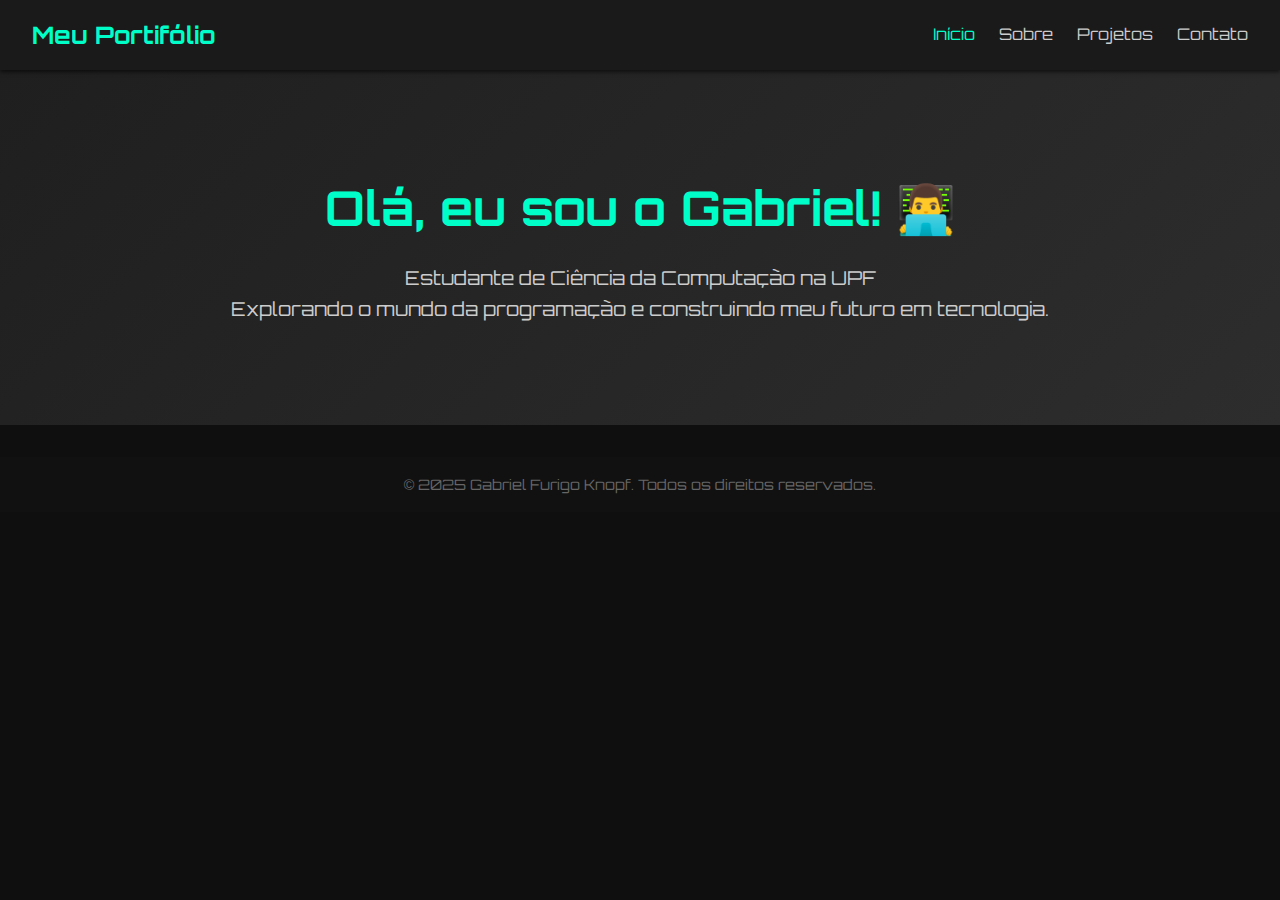
<file: index.html>
<!DOCTYPE html>
<html lang="pt-BR">

<head>
    <meta charset="UTF-8">
    <meta name="viewport" content="width=device-width, initial-scale=1.0">
    <title>Início | Gabriel</title>
    <!--Utilizando o Google Fonts-->
    <link href="https://fonts.googleapis.com/css2?family=Orbitron:wght@400;700&display=swap" rel="stylesheet">
    <!--CSS-->
    <link rel="stylesheet" href="css/style.css"/>
</head>

<body>
    <header>
        <nav>
            <div class="logo">Meu Portifólio</div>
            <ul class="menu">
                <li><a href="index.html" class="active">Início</a></li>
                <li><a href="sobre.html">Sobre</a></li>
                <li><a href="projetos.html">Projetos</a></li>
                <li><a href="contato.html">Contato</a></li>
            </ul>
        </nav>
    </header>

    <main>
        <section class="hero">
            <h1>Olá, eu sou o Gabriel! 👨‍💻</h1>
            <p>Estudante de Ciência da Computação na UPF</p>
            <p>Explorando o mundo da programação e construindo meu futuro em tecnologia.</p>
        </section>
    </main>

    <footer>
        <p>&copy; 2025 Gabriel Furigo Knopf. Todos os direitos reservados.</p>
    </footer>

</body>

</html>
</file>
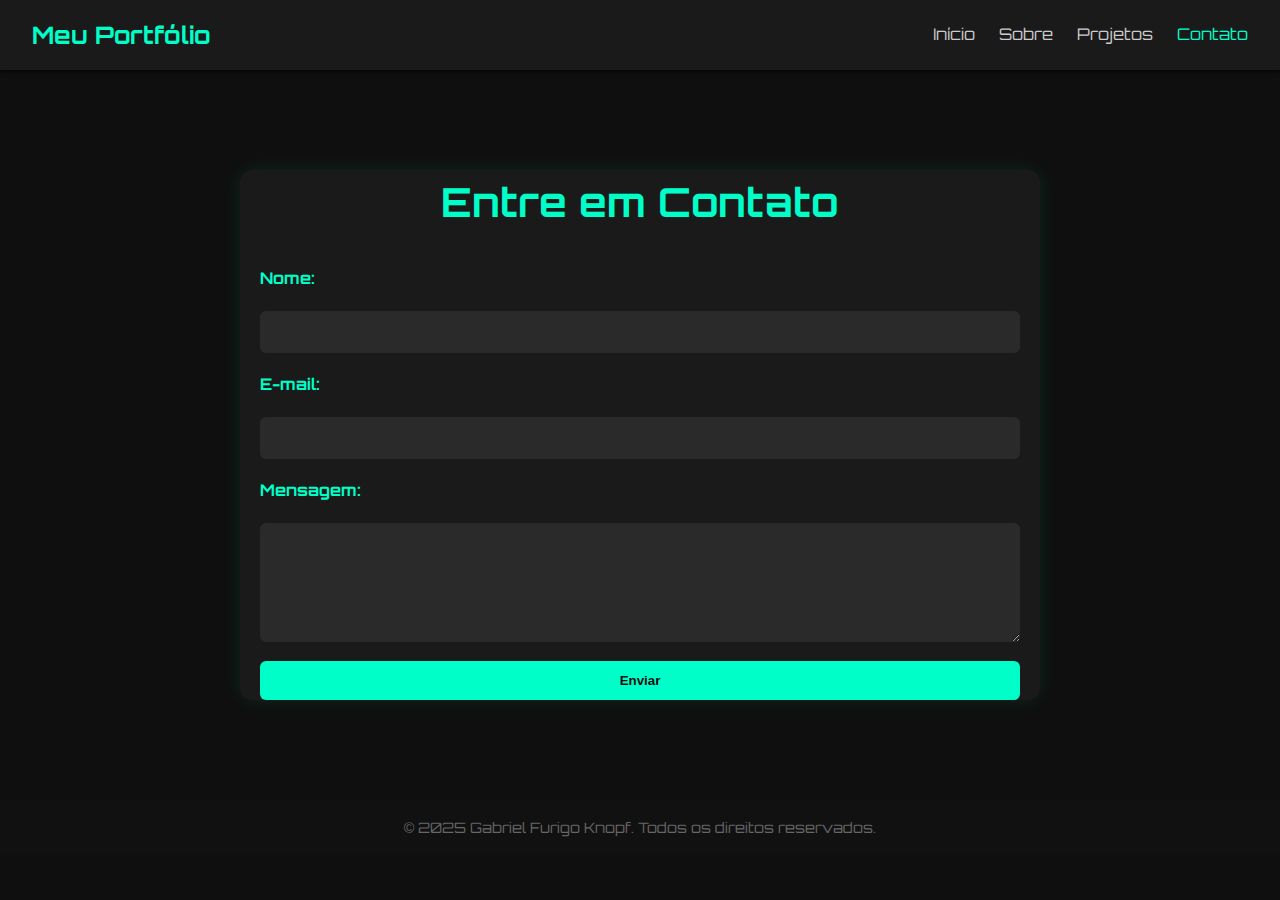
<file: contato.html>
<!DOCTYPE html>
<html lang="pt-BR">
<head>
  <meta charset="UTF-8" />
  <meta name="viewport" content="width=device-width, initial-scale=1.0" />
  <title>Contato | Gabriel</title>

  <!-- Google Fonts -->
  <link href="https://fonts.googleapis.com/css2?family=Orbitron:wght@400;700&display=swap" rel="stylesheet">

  <!-- CSS -->
  <link rel="stylesheet" href="css/style.css" />
</head>
<body>
  <header>
    <nav>
      <div class="logo">Meu Portfólio</div>
      <ul class="menu">
        <li><a href="index.html">Início</a></li>
        <li><a href="sobre.html">Sobre</a></li>
        <li><a href="projetos.html">Projetos</a></li>
        <li><a href="contato.html" class="active">Contato</a></li>
      </ul>
    </nav>
  </header>

  <main>
    <section class="container">
      <h1>Entre em Contato</h1>
      <form class="contact-form" action="#" method="post">
        <label for="nome">Nome:</label>
        <input type="text" id="nome" name="nome" required />

        <label for="email">E-mail:</label>
        <input type="email" id="email" name="email" required />

        <label for="mensagem">Mensagem:</label>
        <textarea id="mensagem" name="mensagem" rows="5" required></textarea>

        <button type="submit">Enviar</button>
      </form>
    </section>
  </main>

  <footer>
    <p>&copy; 2025 Gabriel Furigo Knopf. Todos os direitos reservados.</p>
  </footer>
</body>
</html>
</file>
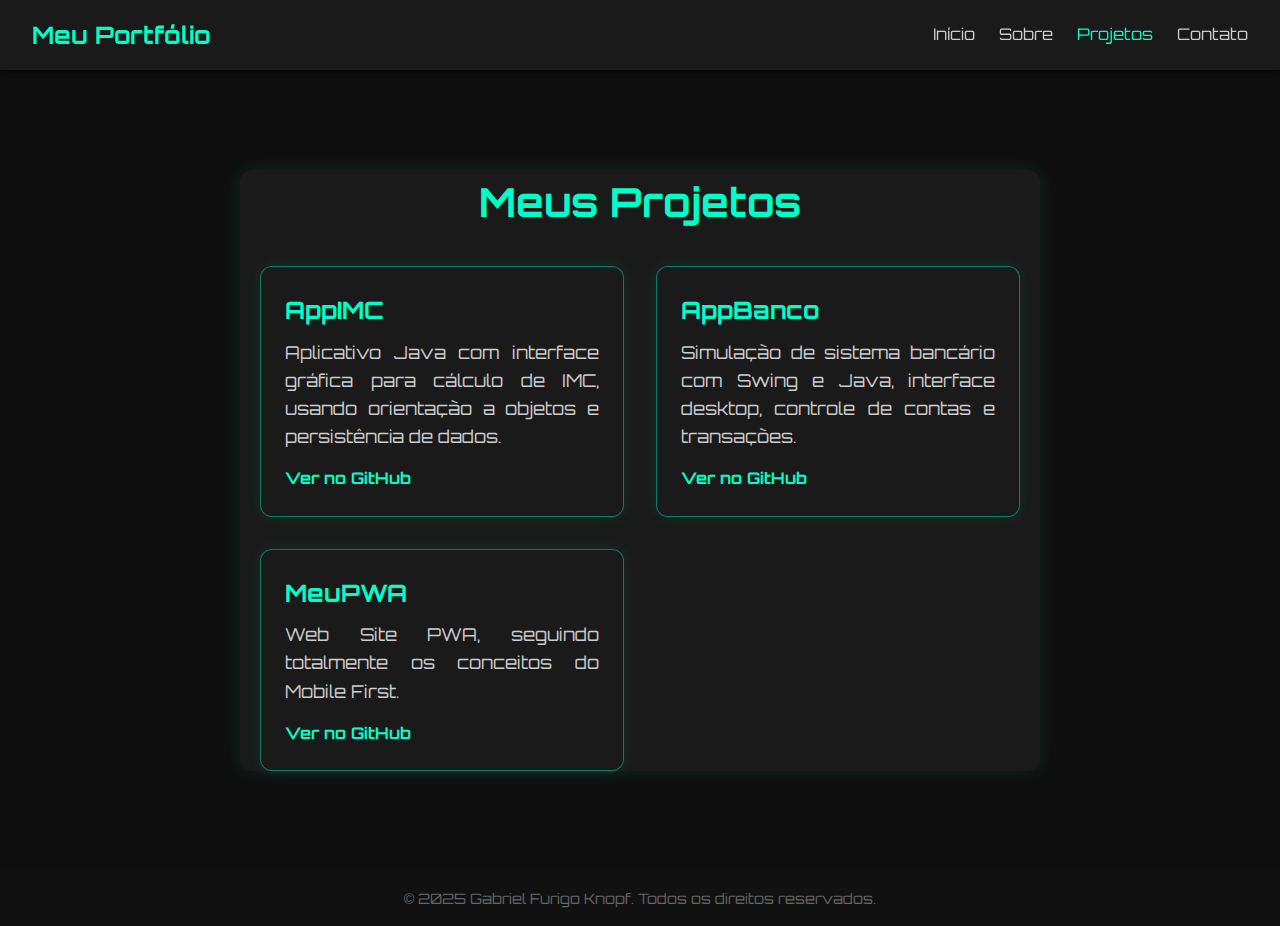
<file: projetos.html>
<!DOCTYPE html>
<html lang="pt-BR">
<head>
  <meta charset="UTF-8" />
  <meta name="viewport" content="width=device-width, initial-scale=1.0" />
  <title>Projetos | Gabriel</title>
  <!--Utilizando o Google Fonts-->
  <link href="https://fonts.googleapis.com/css2?family=Orbitron:wght@400;700&display=swap" rel="stylesheet">
  <!--CSS-->
  <link rel="stylesheet" href="css/style.css" />
</head>
<body>
  <header>
    <nav>
      <div class="logo">Meu Portfólio</div>
      <ul class="menu">
        <li><a href="index.html">Início</a></li>
        <li><a href="sobre.html">Sobre</a></li>
        <li><a href="projetos.html" class="active">Projetos</a></li>
        <li><a href="contato.html">Contato</a></li>
      </ul>
    </nav>
  </header>

  <main>
    <section class="container">
      <h1>Meus Projetos</h1>
      <div class="project-grid">

        <!-- Card 1 -->
        <div class="project-card">
          <h2>AppIMC</h2>
          <p>Aplicativo Java com interface gráfica para cálculo de IMC, usando orientação a objetos e persistência de dados.</p>
          <a href="https://github.com/seu-usuario/appimc" target="_blank">Ver no GitHub</a>
        </div>

        <!-- Card 2 -->
        <div class="project-card">
          <h2>AppBanco</h2>
          <p>Simulação de sistema bancário com Swing e Java, interface desktop, controle de contas e transações.</p>
          <a href="https://github.com/seu-usuario/appbanco" target="_blank">Ver no GitHub</a>
        </div>

        <!-- Card 3 -->
        <div class="project-card">
          <h2>MeuPWA</h2>
          <p>Web Site PWA, seguindo totalmente os conceitos do Mobile First.</p>
          <a href="https://github.com/seu-usuario/mutantvultures" target="_blank">Ver no GitHub</a>
        </div>

      </div>
    </section>
  </main>

  <footer>
    <p>&copy; 2025 Gabriel Furigo Knopf. Todos os direitos reservados.</p>
  </footer>
</body>
</html>
</file>
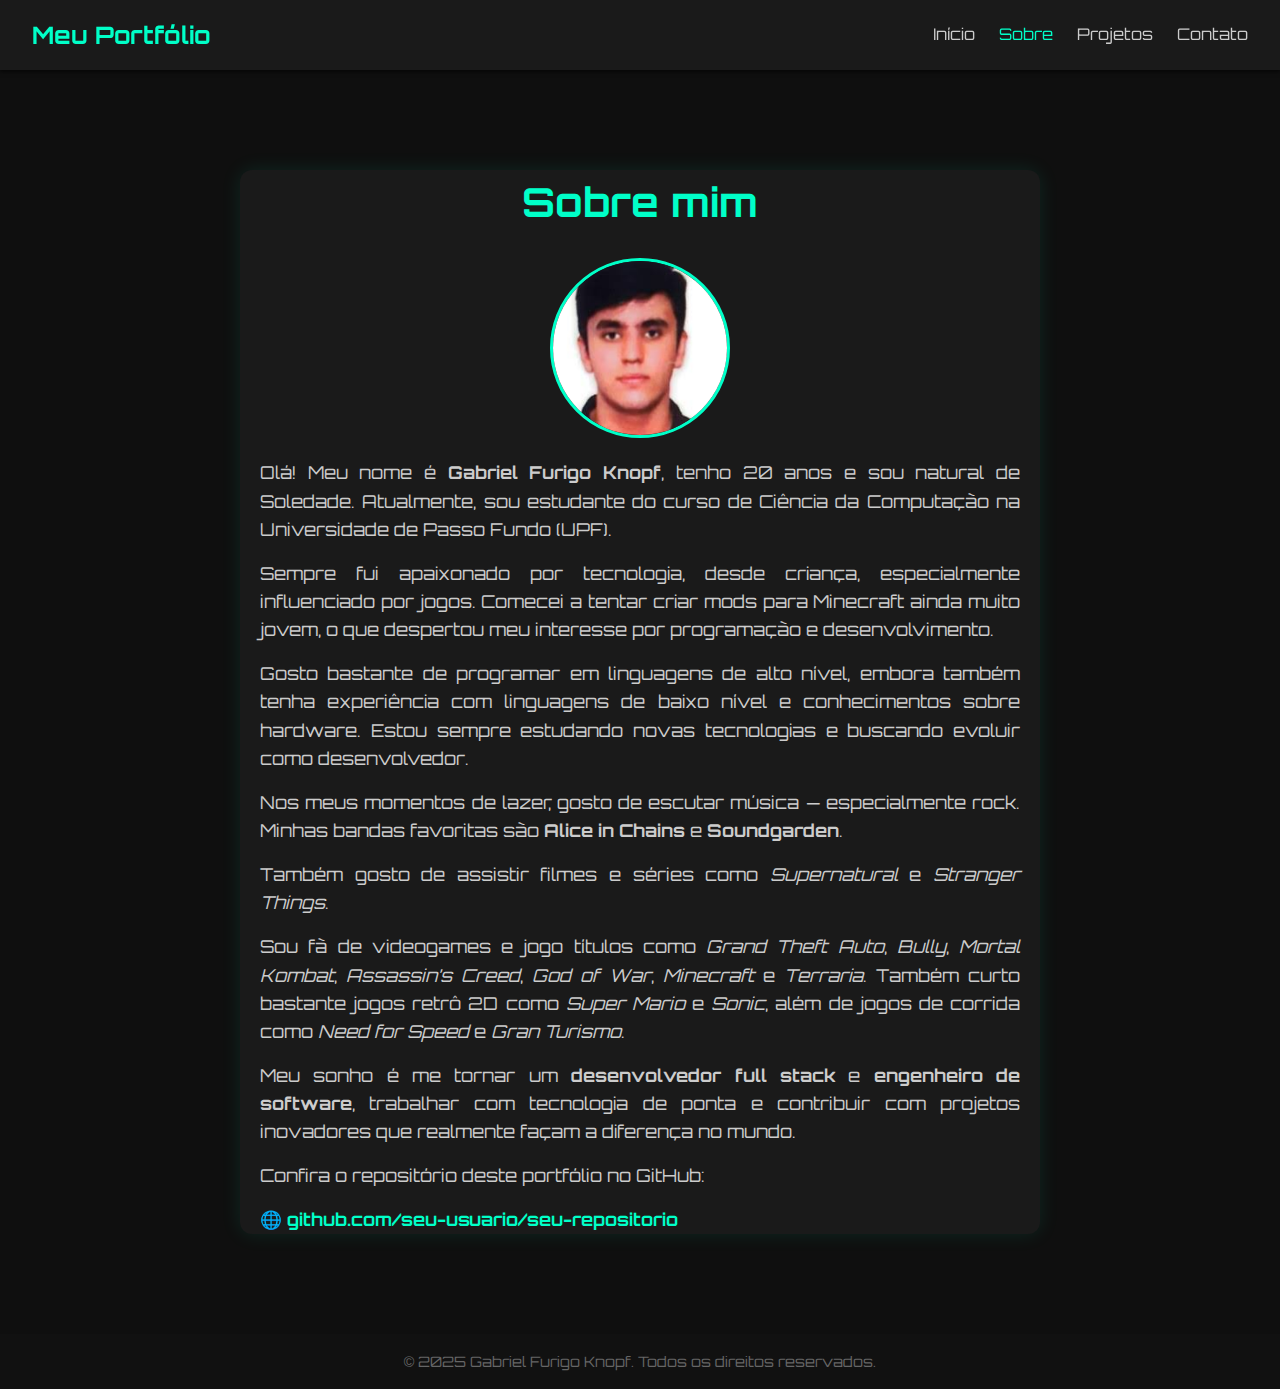
<file: sobre.html>
<!DOCTYPE html>
<html lang="pt-BR">
<head>
  <meta charset="UTF-8" />
  <meta name="viewport" content="width=device-width, initial-scale=1.0" />
  <title>Sobre | Gabriel</title>

  <!-- Utilizando o Google Fonts -->
  <link href="https://fonts.googleapis.com/css2?family=Orbitron:wght@400;700&display=swap" rel="stylesheet">

  <!-- CSS -->
  <link rel="stylesheet" href="css/style.css" />
</head>
<body>
  <header>
    <nav>
      <div class="logo">Meu Portfólio</div>
      <ul class="menu">
        <li><a href="index.html">Início</a></li>
        <li><a href="sobre.html" class="active">Sobre</a></li>
        <li><a href="projetos.html">Projetos</a></li>
        <li><a href="contato.html">Contato</a></li>
      </ul>
    </nav>
  </header>

  <main>
    <section class="container">
      <h1>Sobre mim</h1>

      <!--Imagem de perfil-->
      <img src="img/perfil.jpg" alt="Gabriel Furigo Knopf" class="profile-img" />

      <p>Olá! Meu nome é <strong>Gabriel Furigo Knopf</strong>, tenho 20 anos e sou natural de Soledade. Atualmente, sou estudante do curso de Ciência da Computação na Universidade de Passo Fundo (UPF).</p>

      <p>Sempre fui apaixonado por tecnologia, desde criança, especialmente influenciado por jogos. Comecei a tentar criar mods para Minecraft ainda muito jovem, o que despertou meu interesse por programação e desenvolvimento.</p>
      <p>Gosto bastante de programar em linguagens de alto nível, embora também tenha experiência com linguagens de baixo nível e conhecimentos sobre hardware. Estou sempre estudando novas tecnologias e buscando evoluir como desenvolvedor.</p>

      <p>Nos meus momentos de lazer, gosto de escutar música — especialmente rock. Minhas bandas favoritas são <strong>Alice in Chains</strong> e <strong>Soundgarden</strong>.</p>

      <p>Também gosto de assistir filmes e séries como <em>Supernatural</em> e <em>Stranger Things</em>.</p>

      <p>Sou fã de videogames e jogo títulos como <em>Grand Theft Auto</em>, <em>Bully</em>, <em>Mortal Kombat</em>, <em>Assassin’s Creed</em>, <em>God of War</em>, <em>Minecraft</em> e <em>Terraria</em>. Também curto bastante jogos retrô 2D como <em>Super Mario</em> e <em>Sonic</em>, além de jogos de corrida como <em>Need for Speed</em> e <em>Gran Turismo</em>.</p>

      <p>Meu sonho é me tornar um <strong>desenvolvedor full stack</strong> e <strong>engenheiro de software</strong>, trabalhar com tecnologia de ponta e contribuir com projetos inovadores que realmente façam a diferença no mundo.</p>

      <p>Confira o repositório deste portfólio no GitHub:</p>
      <p><a href="https://github.com/seu-usuario/seu-repositorio" target="_blank" class="github-link">🌐 github.com/seu-usuario/seu-repositorio</a></p>
    </section>
  </main>

  <footer>
    <p>&copy; 2025 Gabriel Furigo Knopf. Todos os direitos reservados.</p>
  </footer>
</body>
</html>
</file>
<file: css/style.css>
/*Reset e fonte base*/
* {
  margin: 0;
  padding: 0;
  box-sizing: border-box;
}

body {
  font-family: 'Orbitron', sans-serif;
  background-color: #0f0f0f;
  color: #e0e0e0;
  line-height: 1.6;
}

/*Cabeçalho fixo*/
header {
  background-color: #1a1a1a;
  padding: 1rem 2rem;
  position: sticky;
  top: 0;
  z-index: 100;
  box-shadow: 0 2px 4px rgba(0, 0, 0, 0.6);
}

nav {
  display: flex;
  justify-content: space-between;
  align-items: center;
}

.logo {
  font-size: 1.5rem;
  color: #00ffc8;
  font-weight: bold;
}

.menu {
  list-style: none;
  display: flex;
  gap: 1.5rem;
}

.menu a {
  color: #ccc;
  text-decoration: none;
  transition: color 0.3s;
}

.menu a:hover,
.menu a.active {
  color: #00ffc8;
}

/*Hero section*/
.hero {
  text-align: center;
  padding: 100px 20px;
  background: linear-gradient(135deg, #1f1f1f, #2d2d2d);
}

.hero h1 {
  font-size: 3rem;
  color: #00ffc8;
  margin-bottom: 1rem;
}

.hero p {
  font-size: 1.2rem;
  color: #ccc;
}

/*Container para páginas internas*/
.container {
  max-width: 800px;
  margin: 100px auto;
  padding: 0 20px;
  background-color: #1a1a1a;
  border-radius: 12px;
  box-shadow: 0 0 20px rgba(0, 255, 200, 0.1);
}

.container h1 {
  color: #00ffc8;
  font-size: 2.5rem;
  margin-bottom: 1.5rem;
  text-align: center;
}

.container p {
  font-size: 1.1rem;
  margin-bottom: 1rem;
  color: #ccc;
  text-align: justify;
}

/*Estilo para imagem de perfil*/
.profile-img {
  display: block;
  width: 180px;
  height: 180px;
  object-fit: cover;
  border-radius: 50%;
  margin: 20px auto;
  border: 3px solid #00ffc8;
}

/*Estilo para imagens ilustrativas*/
.img-hobby {
  display: block;
  margin: 20px auto;
  width: 80%;
  max-width: 500px;
  border-radius: 10px;
  box-shadow: 0 0 15px rgba(0, 255, 200, 0.1);
}

/*Link do GitHub*/
.github-link {
  color: #00ffc8;
  text-decoration: none;
  font-weight: bold;
}

.github-link:hover {
  text-decoration: underline;
}

/*Grid de projetos*/
.project-grid {
  display: grid;
  grid-template-columns: repeat(auto-fit, minmax(280px, 1fr));
  gap: 2rem;
  margin-top: 2rem;
}

.project-card {
  background-color: #1a1a1a;
  border: 1px solid #00ffc86e;
  border-radius: 12px;
  padding: 1.5rem;
  box-shadow: 0 0 15px rgba(0, 255, 200, 0.1);
  transition: transform 0.3s, box-shadow 0.3s;
}

.project-card:hover {
  transform: translateY(-5px);
  box-shadow: 0 0 25px rgba(0, 255, 200, 0.3);
}

.project-card h2 {
  color: #00ffc8;
  font-size: 1.5rem;
  margin-bottom: 0.5rem;
}

.project-card p {
  color: #ccc;
  margin-bottom: 1rem;
}

.project-card a {
  color: #00ffc8;
  text-decoration: none;
  font-weight: bold;
}

.project-card a:hover {
  text-decoration: underline;
}

/*Estilos para formulário de contato*/
.contact-form {
  display: flex;
  flex-direction: column;
  gap: 1.2rem;
  margin-top: 2rem;
}

.contact-form label {
  font-weight: bold;
  color: #00ffc8;
}

.contact-form input,
.contact-form textarea {
  padding: 0.75rem;
  border: none;
  border-radius: 6px;
  background-color: #2a2a2a;
  color: #e0e0e0;
  font-size: 1rem;
  resize: vertical;
}

.contact-form input:focus,
.contact-form textarea:focus {
  outline: none;
  border: 1px solid #00ffc8;
  background-color: #333;
}

.contact-form button {
  padding: 0.75rem;
  background-color: #00ffc8;
  color: #0f0f0f;
  font-weight: bold;
  border: none;
  border-radius: 6px;
  cursor: pointer;
  transition: background-color 0.3s;
}

.contact-form button:hover {
  background-color: #00caa0;
}

/*Rodapé*/
footer {
  background-color: #111;
  text-align: center;
  padding: 1rem;
  font-size: 0.9rem;
  color: #666;
  margin-top: 2rem;
}
</file>
